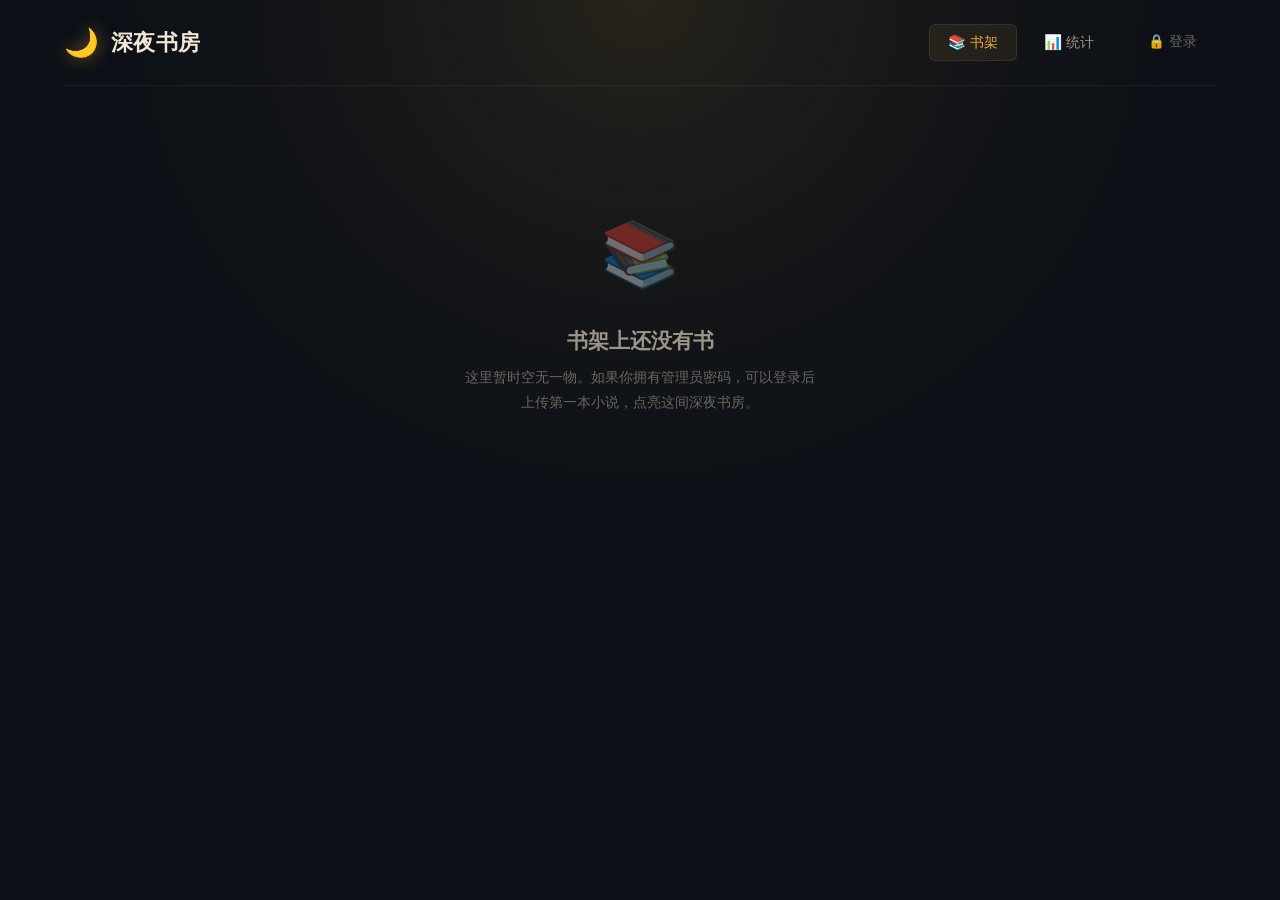
<file: index.html>
<!DOCTYPE html>
<html lang="zh-CN">
<head>
    <meta charset="UTF-8">
    <meta name="viewport" content="width=device-width, initial-scale=1.0">
    <title>深夜书房 — 小说管理</title>
    <link rel="stylesheet" href="css/style.css">
</head>
<body>

    <!-- Toast notification container -->
    <div class="toast-container" aria-live="polite"></div>

    <!-- App shell -->
    <div class="app-container">
        <!-- Header -->
        <header class="app-header">
            <a class="header-brand" href="#" data-view="bookshelf" title="回到书架">
                <span class="header-icon">🌙</span>
                <span class="header-title">深夜书房</span>
            </a>
            <nav class="header-nav">
                <button class="nav-link active" data-view="bookshelf">📚 书架</button>
                <button class="nav-link" data-view="stats">📊 统计</button>
                <button class="nav-link admin-lock" title="管理员登录">🔒 登录</button>
            </nav>
        </header>

        <!-- Main content area — rendered by JS -->
        <main class="main-content">
            <div class="empty-state">
                <div class="empty-icon">📚</div>
                <h3>正在加载...</h3>
                <p>请稍候，书架即将呈现。</p>
            </div>
        </main>
    </div>

    <!-- Scripts -->
    <script src="js/app.js"></script>
</body>
</html>
</file>
<file: css/style.css>
/* ============================================================
   深夜阅读室 — Night Reading Room
   方案三配色：
   #0D1117 深夜黑   #F0E6D3 暖光纸
   #E8A840 台灯光   #1C2333 暗蓝灰
   #58A6FF 链接蓝   #2A1F0E 暖光深影
   ============================================================ */

@import url('https://fonts.googleapis.com/css2?family=Lora:ital,wght@0,400;0,600;0,700;1,400&family=Inter:wght@300;400;500;600&display=swap');

/* === RESET & BASE === */
*, *::before, *::after { box-sizing: border-box; margin: 0; padding: 0; }

:root {
    --bg-deep:       #0D1117;
    --bg-card:       #161B24;
    --bg-card-hover: #1C2333;
    --paper-warm:    #F0E6D3;
    --paper-dim:     #C4B99A;
    --lamp-gold:     #E8A840;
    --lamp-glow:     rgba(232, 168, 64, 0.12);
    --lamp-glow-strong: rgba(232, 168, 64, 0.22);
    --accent-blue:   #58A6FF;
    --border-subtle: rgba(255, 255, 255, 0.06);
    --border-card:   rgba(232, 168, 64, 0.12);
    --border-hover:  rgba(232, 168, 64, 0.35);
    --text-primary:  #E6E1D8;
    --text-secondary:#9B9587;
    --text-dim:      #6B6560;
    --danger:        #E0556A;
    --danger-glow:   rgba(224, 85, 106, 0.15);
    --success:       #5EC09E;
    --radius-sm:     6px;
    --radius-md:     12px;
    --radius-lg:     20px;
    --shadow-card:   0 2px 12px rgba(0,0,0,0.3);
    --shadow-hover:  0 8px 32px rgba(232, 168, 64, 0.1);
    --transition:    0.25s cubic-bezier(0.4, 0, 0.2, 1);
}

html { font-size: 16px; scroll-behavior: smooth; }

body {
    font-family: 'Inter', -apple-system, BlinkMacSystemFont, sans-serif;
    background: var(--bg-deep);
    color: var(--text-primary);
    min-height: 100vh;
    line-height: 1.6;
    -webkit-font-smoothing: antialiased;
}

/* === SPOTLIGHT GLOW === */
body::before {
    content: '';
    position: fixed;
    top: 0;
    left: 50%;
    transform: translateX(-50%);
    width: min(1100px, 100vw);
    height: 520px;
    background: radial-gradient(ellipse at 50% 0%,
        var(--lamp-glow) 0%,
        rgba(232, 168, 64, 0.04) 35%,
        transparent 70%);
    pointer-events: none;
    z-index: 0;
}

/* === LAYOUT === */
.app-container {
    position: relative;
    z-index: 1;
    max-width: 1200px;
    margin: 0 auto;
    padding: 0 24px;
}

/* === HEADER === */
.app-header {
    display: flex;
    align-items: center;
    justify-content: space-between;
    padding: 20px 0;
    border-bottom: 1px solid var(--border-subtle);
    margin-bottom: 36px;
}

.header-brand {
    display: flex;
    align-items: center;
    gap: 12px;
    text-decoration: none;
    color: inherit;
}

.header-icon {
    font-size: 28px;
    filter: drop-shadow(0 0 8px rgba(232, 168, 64, 0.5));
}

.header-title {
    font-family: 'Lora', 'Noto Serif SC', serif;
    font-size: 1.35rem;
    font-weight: 600;
    color: var(--paper-warm);
    letter-spacing: 0.02em;
}

.header-nav {
    display: flex;
    align-items: center;
    gap: 8px;
}

.nav-link {
    font-family: 'Inter', sans-serif;
    font-size: 0.9rem;
    font-weight: 500;
    color: var(--text-secondary);
    padding: 8px 18px;
    border-radius: var(--radius-sm);
    text-decoration: none;
    transition: var(--transition);
    cursor: pointer;
    border: 1px solid transparent;
    background: none;
}

.nav-link:hover {
    color: var(--paper-warm);
    background: rgba(232, 168, 64, 0.06);
}

.nav-link.active {
    color: var(--lamp-gold);
    background: rgba(232, 168, 64, 0.08);
    border-color: var(--border-card);
}

.nav-link.admin-lock {
    display: flex;
    align-items: center;
    gap: 5px;
    margin-left: 8px;
    font-size: 0.85rem;
    color: var(--text-dim);
}

.nav-link.admin-lock:hover { color: var(--lamp-gold); }
.nav-link.admin-lock.unlocked { color: var(--lamp-gold); }

/* === MAIN CONTENT AREA === */
.main-content {
    min-height: 60vh;
    position: relative;
}

/* === BOOKSHELF GRID === */
.bookshelf-grid {
    display: grid;
    grid-template-columns: repeat(auto-fill, minmax(200px, 1fr));
    gap: 24px;
    padding-bottom: 60px;
}

/* === NOVEL CARD === */
.novel-card {
    position: relative;
    background: var(--bg-card);
    border: 1px solid var(--border-card);
    border-radius: var(--radius-md);
    overflow: hidden;
    cursor: pointer;
    transition: var(--transition);
    display: flex;
    flex-direction: column;
}

.novel-card:hover {
    background: var(--bg-card-hover);
    border-color: var(--border-hover);
    box-shadow: var(--shadow-hover);
    transform: translateY(-3px);
}

.novel-card .card-cover {
    aspect-ratio: 3 / 4;
    display: flex;
    align-items: center;
    justify-content: center;
    font-family: 'Lora', 'Noto Serif SC', serif;
    font-size: 3rem;
    font-weight: 700;
    color: rgba(255,255,255,0.25);
    position: relative;
    overflow: hidden;
}

.novel-card .card-cover img {
    width: 100%;
    height: 100%;
    object-fit: cover;
}

.novel-card .card-cover .cover-char {
    position: absolute;
    pointer-events: none;
}

.novel-card .card-body {
    padding: 14px 16px 12px;
    flex: 1;
}

.novel-card .card-title {
    font-family: 'Lora', serif;
    font-size: 0.95rem;
    font-weight: 600;
    color: var(--paper-warm);
    line-height: 1.3;
    margin-bottom: 4px;
    display: -webkit-box;
    -webkit-line-clamp: 2;
    -webkit-box-orient: vertical;
    overflow: hidden;
}

.novel-card .card-author {
    font-size: 0.8rem;
    color: var(--text-dim);
    margin-bottom: 10px;
}

.novel-card .card-stats {
    display: flex;
    gap: 14px;
    font-size: 0.75rem;
    color: var(--text-dim);
}

.novel-card .card-stats span {
    display: flex;
    align-items: center;
    gap: 4px;
}

/* admin overlay on cards */
.novel-card .admin-badge {
    position: absolute;
    top: 8px;
    right: 8px;
    display: flex;
    gap: 4px;
    opacity: 0;
    transition: opacity 0.2s;
}

.novel-card:hover .admin-badge { opacity: 1; }

.admin-badge button {
    width: 32px;
    height: 32px;
    border-radius: 50%;
    border: 1px solid var(--border-card);
    background: rgba(28, 35, 51, 0.9);
    color: var(--text-secondary);
    cursor: pointer;
    font-size: 0.8rem;
    display: flex;
    align-items: center;
    justify-content: center;
    transition: var(--transition);
    backdrop-filter: blur(8px);
}

.admin-badge button:hover {
    border-color: var(--border-hover);
    color: var(--lamp-gold);
}

.admin-badge button.delete-btn:hover {
    border-color: var(--danger);
    color: var(--danger);
}

/* === EMPTY STATE === */
.empty-state {
    text-align: center;
    padding: 80px 20px;
    color: var(--text-dim);
}

.empty-state .empty-icon {
    font-size: 4rem;
    margin-bottom: 20px;
    opacity: 0.4;
}

.empty-state h3 {
    font-family: 'Lora', serif;
    font-size: 1.3rem;
    color: var(--text-secondary);
    margin-bottom: 8px;
}

.empty-state p {
    font-size: 0.9rem;
    max-width: 360px;
    margin: 0 auto;
    line-height: 1.7;
}

/* === STATS DASHBOARD === */
.stats-dashboard {
    padding-bottom: 60px;
}

.stats-header {
    margin-bottom: 32px;
}

.stats-header h2 {
    font-family: 'Lora', serif;
    font-size: 1.4rem;
    color: var(--paper-warm);
    margin-bottom: 6px;
}

.stats-header p {
    color: var(--text-dim);
    font-size: 0.85rem;
}

.stats-summary {
    display: grid;
    grid-template-columns: repeat(auto-fit, minmax(180px, 1fr));
    gap: 16px;
    margin-bottom: 40px;
}

.stat-card {
    background: var(--bg-card);
    border: 1px solid var(--border-card);
    border-radius: var(--radius-md);
    padding: 20px;
    text-align: center;
    position: relative;
    overflow: hidden;
}

.stat-card::after {
    content: '';
    position: absolute;
    top: 0;
    left: 0;
    right: 0;
    height: 2px;
    background: linear-gradient(90deg, transparent, var(--lamp-gold), transparent);
    opacity: 0.5;
}

.stat-card .stat-value {
    font-family: 'Lora', serif;
    font-size: 2.4rem;
    font-weight: 700;
    color: var(--lamp-gold);
    line-height: 1;
    margin-bottom: 6px;
}

.stat-card .stat-label {
    font-size: 0.8rem;
    color: var(--text-dim);
    text-transform: uppercase;
    letter-spacing: 0.06em;
}

.stats-table-wrap {
    background: var(--bg-card);
    border: 1px solid var(--border-subtle);
    border-radius: var(--radius-md);
    overflow: hidden;
}

.stats-table {
    width: 100%;
    border-collapse: collapse;
}

.stats-table th {
    font-size: 0.75rem;
    font-weight: 600;
    color: var(--text-dim);
    text-transform: uppercase;
    letter-spacing: 0.05em;
    padding: 14px 20px;
    text-align: left;
    border-bottom: 1px solid var(--border-subtle);
    background: rgba(0,0,0,0.2);
}

.stats-table td {
    padding: 12px 20px;
    font-size: 0.9rem;
    border-bottom: 1px solid var(--border-subtle);
    color: var(--text-secondary);
}

.stats-table tr:last-child td { border-bottom: none; }
.stats-table tbody tr:hover td { background: rgba(232, 168, 64, 0.03); }

.stats-table .rank-num {
    font-weight: 600;
    color: var(--lamp-gold);
    width: 40px;
}

/* === NOVEL DETAIL VIEW === */
.detail-overlay {
    position: fixed;
    inset: 0;
    background: rgba(0,0,0,0.7);
    z-index: 100;
    display: flex;
    align-items: center;
    justify-content: center;
    padding: 40px 20px;
    backdrop-filter: blur(4px);
}

.detail-panel {
    background: var(--bg-card);
    border: 1px solid var(--border-card);
    border-radius: var(--radius-lg);
    max-width: 560px;
    width: 100%;
    max-height: 85vh;
    overflow-y: auto;
    position: relative;
    box-shadow: 0 24px 80px rgba(0,0,0,0.5);
}

.detail-close {
    position: absolute;
    top: 14px;
    right: 14px;
    width: 36px;
    height: 36px;
    border-radius: 50%;
    border: 1px solid var(--border-subtle);
    background: rgba(13,17,23,0.8);
    color: var(--text-dim);
    cursor: pointer;
    font-size: 1.1rem;
    display: flex;
    align-items: center;
    justify-content: center;
    z-index: 2;
    transition: var(--transition);
}

.detail-close:hover { color: var(--paper-warm); border-color: var(--border-hover); }

.detail-cover {
    width: 100%;
    aspect-ratio: 16 / 7;
    display: flex;
    align-items: center;
    justify-content: center;
    font-family: 'Lora', serif;
    font-size: 4rem;
    font-weight: 700;
    color: rgba(255,255,255,0.15);
    position: relative;
}

.detail-cover img {
    width: 100%;
    height: 100%;
    object-fit: cover;
}

.detail-body { padding: 28px; }

.detail-body h2 {
    font-family: 'Lora', serif;
    font-size: 1.5rem;
    color: var(--paper-warm);
    margin-bottom: 4px;
}

.detail-body .detail-author {
    font-size: 0.9rem;
    color: var(--text-dim);
    margin-bottom: 16px;
}

.detail-body .detail-desc {
    font-size: 0.9rem;
    color: var(--text-secondary);
    line-height: 1.8;
    margin-bottom: 20px;
}

.detail-meta {
    display: flex;
    gap: 24px;
    padding: 14px 0;
    border-top: 1px solid var(--border-subtle);
    border-bottom: 1px solid var(--border-subtle);
    margin-bottom: 20px;
}

.detail-meta .meta-item {
    display: flex;
    flex-direction: column;
    gap: 2px;
}

.detail-meta .meta-value {
    font-family: 'Lora', serif;
    font-size: 1.1rem;
    font-weight: 600;
    color: var(--lamp-gold);
}

.detail-meta .meta-label {
    font-size: 0.75rem;
    color: var(--text-dim);
}

.detail-actions {
    display: flex;
    gap: 12px;
}

/* === BUTTONS === */
.btn {
    display: inline-flex;
    align-items: center;
    justify-content: center;
    gap: 6px;
    padding: 10px 22px;
    border-radius: var(--radius-sm);
    font-family: 'Inter', sans-serif;
    font-size: 0.9rem;
    font-weight: 500;
    cursor: pointer;
    border: 1px solid transparent;
    transition: var(--transition);
    text-decoration: none;
    white-space: nowrap;
}

.btn-primary {
    background: var(--lamp-gold);
    color: #1A1208;
    border-color: var(--lamp-gold);
}

.btn-primary:hover {
    background: #F0B850;
    box-shadow: 0 4px 18px rgba(232, 168, 64, 0.3);
}

.btn-secondary {
    background: transparent;
    color: var(--text-secondary);
    border-color: var(--border-card);
}

.btn-secondary:hover {
    color: var(--paper-warm);
    border-color: var(--border-hover);
    background: rgba(232, 168, 64, 0.06);
}

.btn-danger {
    background: transparent;
    color: var(--danger);
    border-color: rgba(224, 85, 106, 0.25);
}

.btn-danger:hover {
    background: var(--danger-glow);
    border-color: var(--danger);
}

.btn-sm {
    padding: 6px 14px;
    font-size: 0.8rem;
    border-radius: 4px;
}

/* === MODAL === */
.modal-overlay {
    position: fixed;
    inset: 0;
    background: rgba(0,0,0,0.75);
    z-index: 200;
    display: flex;
    align-items: center;
    justify-content: center;
    padding: 20px;
    backdrop-filter: blur(6px);
}

.modal {
    background: var(--bg-card);
    border: 1px solid var(--border-card);
    border-radius: var(--radius-lg);
    width: 100%;
    max-width: 460px;
    box-shadow: 0 24px 80px rgba(0,0,0,0.5);
    overflow: hidden;
}

.modal-header {
    padding: 24px 28px 0;
    display: flex;
    align-items: center;
    justify-content: space-between;
}

.modal-header h3 {
    font-family: 'Lora', serif;
    color: var(--paper-warm);
    font-size: 1.15rem;
}

.modal-close {
    width: 32px;
    height: 32px;
    border-radius: 50%;
    border: 1px solid var(--border-subtle);
    background: none;
    color: var(--text-dim);
    cursor: pointer;
    font-size: 1rem;
    display: flex;
    align-items: center;
    justify-content: center;
    transition: var(--transition);
}

.modal-close:hover { color: var(--paper-warm); border-color: var(--border-hover); }

.modal-body { padding: 24px 28px 28px; }

.form-group { margin-bottom: 18px; }

.form-group label {
    display: block;
    font-size: 0.8rem;
    font-weight: 600;
    color: var(--text-dim);
    text-transform: uppercase;
    letter-spacing: 0.04em;
    margin-bottom: 6px;
}

.form-group input,
.form-group textarea,
.form-group select {
    width: 100%;
    padding: 10px 14px;
    background: rgba(13,17,23,0.6);
    border: 1px solid var(--border-card);
    border-radius: var(--radius-sm);
    color: var(--text-primary);
    font-family: 'Inter', sans-serif;
    font-size: 0.9rem;
    transition: var(--transition);
    outline: none;
}

.form-group input:focus,
.form-group textarea:focus {
    border-color: var(--border-hover);
    box-shadow: 0 0 0 3px rgba(232, 168, 64, 0.08);
}

.form-group textarea { resize: vertical; min-height: 80px; }

.form-group .file-input-wrap {
    position: relative;
}

.form-group .file-input-wrap input[type="file"] {
    position: absolute;
    inset: 0;
    opacity: 0;
    cursor: pointer;
}

.form-group .file-placeholder {
    display: flex;
    align-items: center;
    gap: 8px;
    padding: 25px;
    border: 2px dashed var(--border-card);
    border-radius: var(--radius-sm);
    color: var(--text-dim);
    font-size: 0.85rem;
    justify-content: center;
    transition: var(--transition);
}

.file-input-wrap:hover .file-placeholder {
    border-color: var(--border-hover);
    color: var(--text-secondary);
}

.form-group .hint {
    font-size: 0.75rem;
    color: var(--text-dim);
    margin-top: 4px;
}

.form-actions {
    display: flex;
    gap: 10px;
    justify-content: flex-end;
    margin-top: 8px;
}

/* === READER VIEW === */
.reader-overlay {
    position: fixed;
    inset: 0;
    background: var(--bg-deep);
    z-index: 300;
    display: flex;
    flex-direction: column;
}

.reader-toolbar {
    display: flex;
    align-items: center;
    justify-content: space-between;
    padding: 12px 20px;
    border-bottom: 1px solid var(--border-subtle);
    background: rgba(13,17,23,0.95);
    backdrop-filter: blur(12px);
    z-index: 2;
}

.reader-toolbar .reader-title {
    font-family: 'Lora', serif;
    font-size: 0.9rem;
    color: var(--paper-dim);
}

.reader-toolbar .reader-actions {
    display: flex;
    gap: 8px;
}

.reader-progress {
    height: 3px;
    background: var(--border-subtle);
    position: relative;
    z-index: 2;
}

.reader-progress-bar {
    height: 100%;
    background: var(--lamp-gold);
    transition: width 0.3s;
}

.reader-content {
    flex: 1;
    overflow-y: auto;
    padding: 40px;
    position: relative;
    display: flex;
    justify-content: center;
}

/* warm spotlight on reader text */
.reader-content::before {
    content: '';
    position: fixed;
    top: 60px;
    left: 50%;
    transform: translateX(-50%);
    width: min(800px, 90vw);
    height: 50vh;
    background: radial-gradient(ellipse at 50% 0%,
        rgba(232, 168, 64, 0.06) 0%,
        transparent 60%);
    pointer-events: none;
}

.reader-text {
    max-width: 680px;
    width: 100%;
    font-family: 'Lora', 'Noto Serif SC', Georgia, serif;
    font-size: 1.1rem;
    line-height: 2;
    color: var(--paper-dim);
    white-space: pre-wrap;
    word-break: break-word;
}

.reader-text p { margin-bottom: 1em; }

.reader-pos-indicator {
    position: fixed;
    bottom: 30px;
    right: 30px;
    font-family: 'Inter', sans-serif;
    font-size: 0.75rem;
    color: var(--text-dim);
    background: rgba(13,17,23,0.85);
    padding: 6px 14px;
    border-radius: 20px;
    border: 1px solid var(--border-subtle);
    pointer-events: none;
}

/* === TOAST === */
.toast-container {
    position: fixed;
    bottom: 30px;
    left: 50%;
    transform: translateX(-50%);
    z-index: 9999;
    display: flex;
    flex-direction: column;
    gap: 8px;
    align-items: center;
}

.toast {
    background: var(--bg-card);
    border: 1px solid var(--border-card);
    color: var(--text-primary);
    padding: 10px 22px;
    border-radius: 24px;
    font-size: 0.85rem;
    font-weight: 500;
    box-shadow: 0 8px 24px rgba(0,0,0,0.4);
    animation: toast-in 0.3s ease, toast-out 0.3s ease 2.5s forwards;
    pointer-events: auto;
}

.toast.success { border-color: rgba(94, 192, 158, 0.3); }
.toast.error   { border-color: rgba(224, 85, 106, 0.3); }

@keyframes toast-in  { from { opacity:0; transform:translateY(12px); } to { opacity:1; transform:translateY(0); } }
@keyframes toast-out { from { opacity:1; } to { opacity:0; transform:translateY(-8px); } }

/* === CONFIRM DIALOG === */
.confirm-overlay {
    position: fixed;
    inset: 0;
    background: rgba(0,0,0,0.7);
    z-index: 400;
    display: flex;
    align-items: center;
    justify-content: center;
    backdrop-filter: blur(4px);
}

.confirm-dialog {
    background: var(--bg-card);
    border: 1px solid var(--danger-glow);
    border-radius: var(--radius-md);
    padding: 28px;
    max-width: 380px;
    width: 90%;
    text-align: center;
}

.confirm-dialog h4 {
    font-family: 'Lora', serif;
    color: var(--paper-warm);
    margin-bottom: 8px;
}

.confirm-dialog p {
    font-size: 0.85rem;
    color: var(--text-dim);
    margin-bottom: 20px;
}

.confirm-dialog .form-actions { justify-content: center; }

/* === RESPONSIVE === */
@media (max-width: 768px) {
    .app-container { padding: 0 16px; }
    .app-header { padding: 14px 0; margin-bottom: 24px; }
    .header-title { font-size: 1.15rem; }
    .header-icon { font-size: 22px; }
    .nav-link { padding: 6px 12px; font-size: 0.8rem; }
    .bookshelf-grid { grid-template-columns: repeat(auto-fill, minmax(150px, 1fr)); gap: 16px; }
    .novel-card .card-cover { font-size: 2rem; }
    .novel-card .card-title { font-size: 0.85rem; }
    .stats-summary { grid-template-columns: repeat(2, 1fr); }
    .detail-panel { max-width: 100%; }
    .reader-content { padding: 24px 16px; }
    .reader-text { font-size: 1rem; }
    .modal { max-width: 100%; }
}

@media (max-width: 480px) {
    .bookshelf-grid { grid-template-columns: repeat(2, 1fr); gap: 12px; }
    .header-nav { gap: 2px; }
    .nav-link { padding: 6px 10px; font-size: 0.78rem; }
    .detail-actions { flex-direction: column; }
}
</file>
